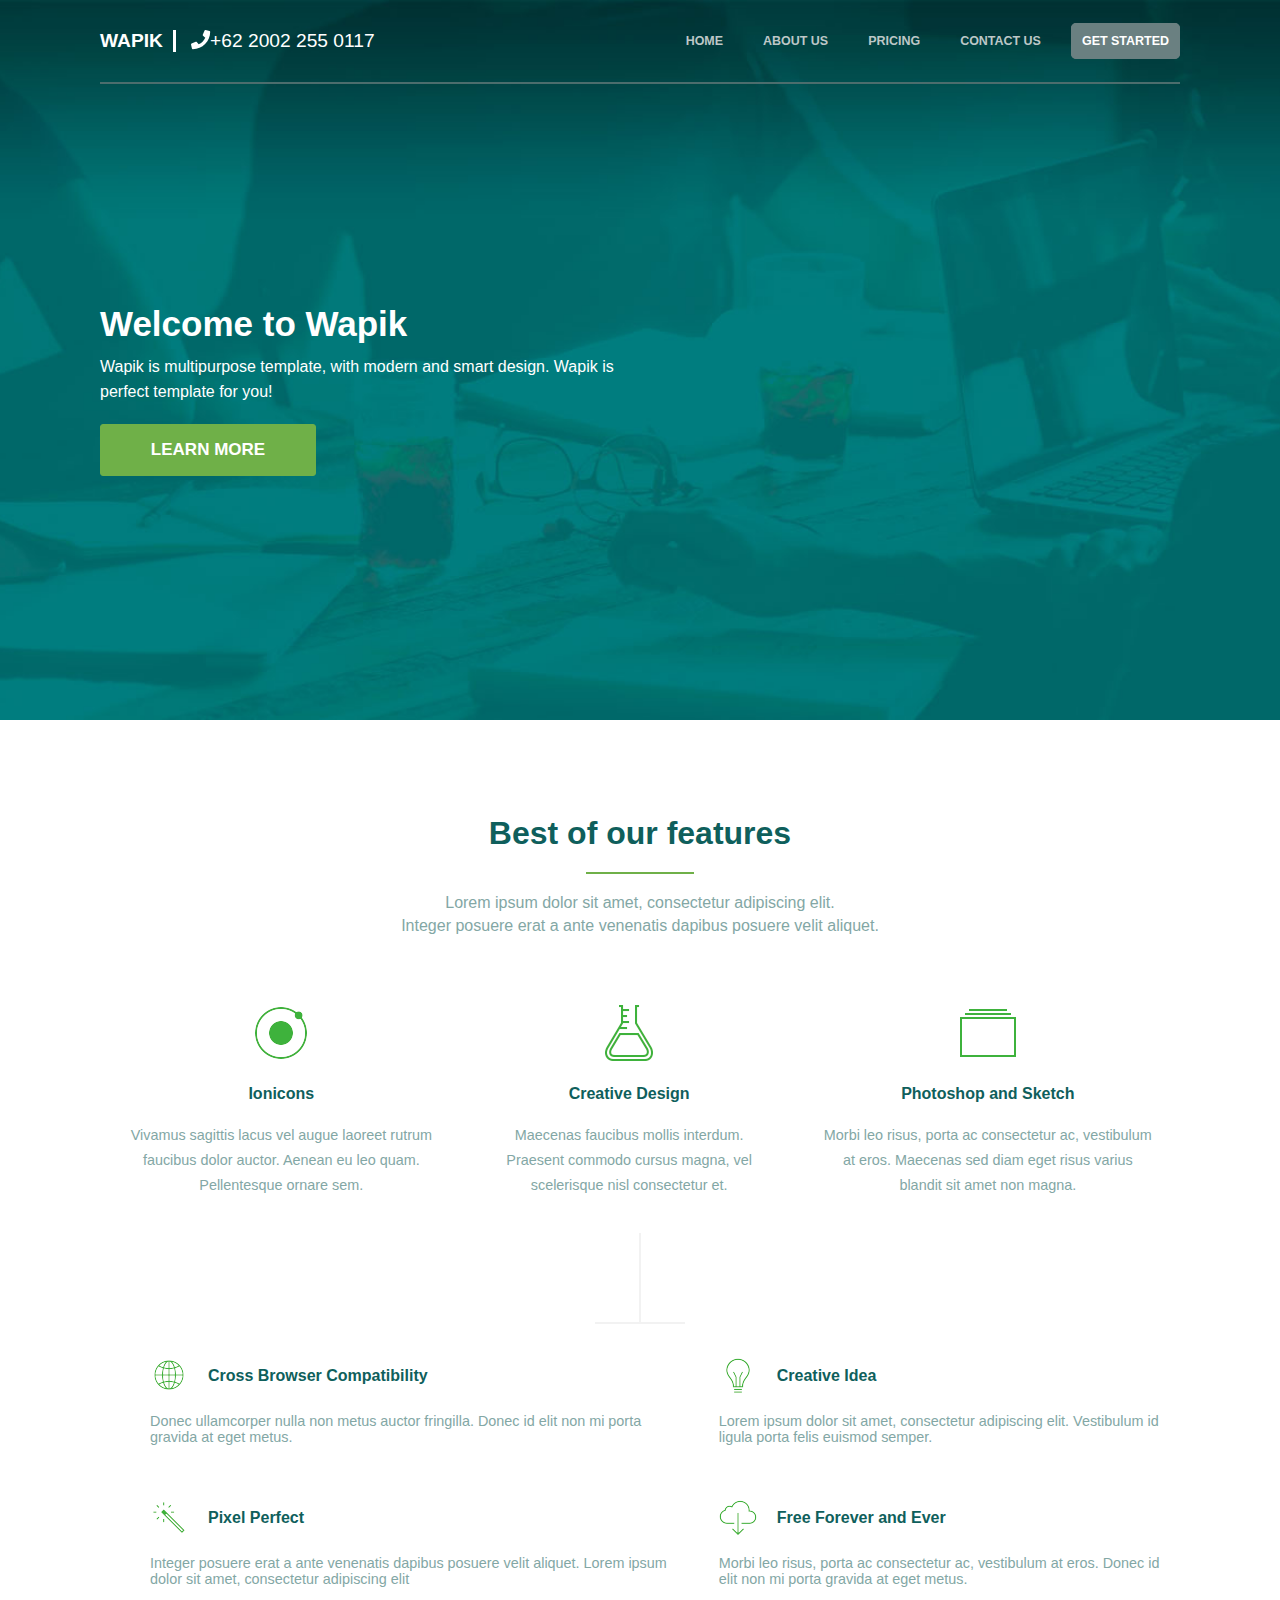
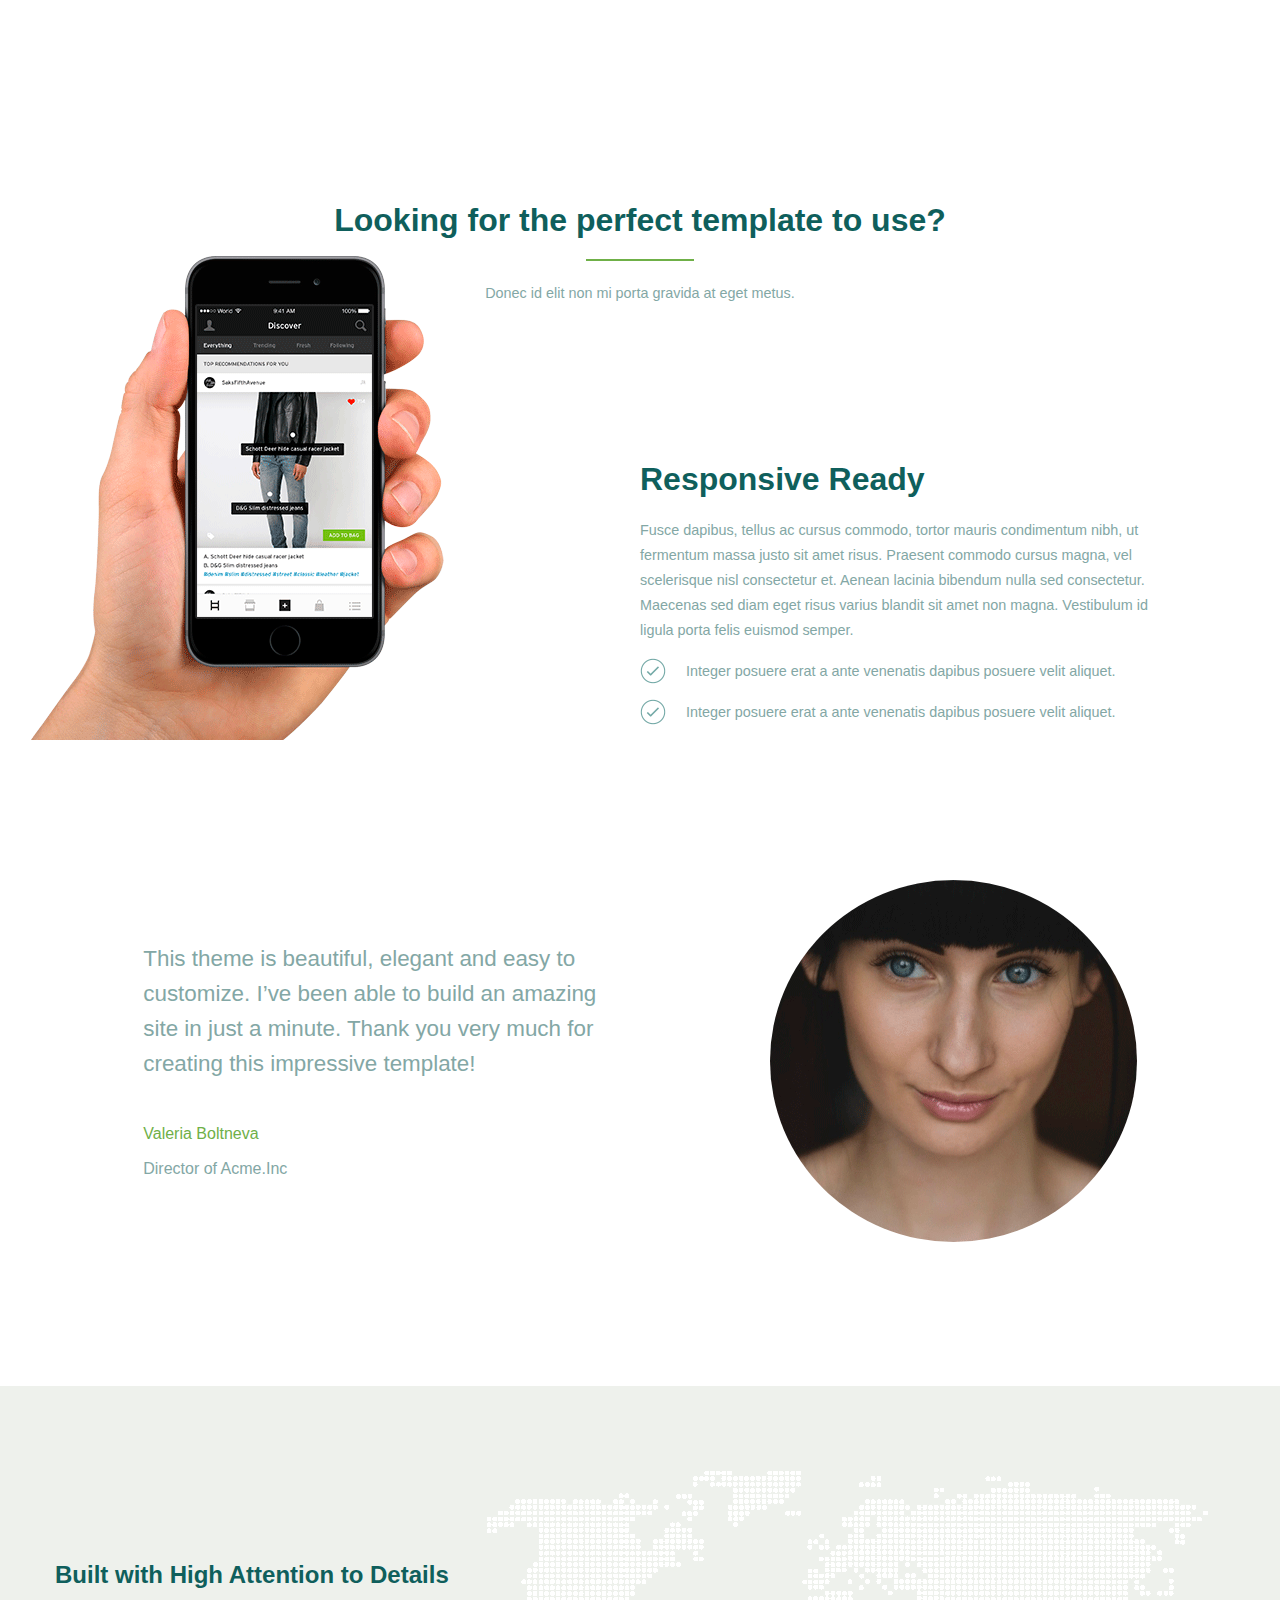
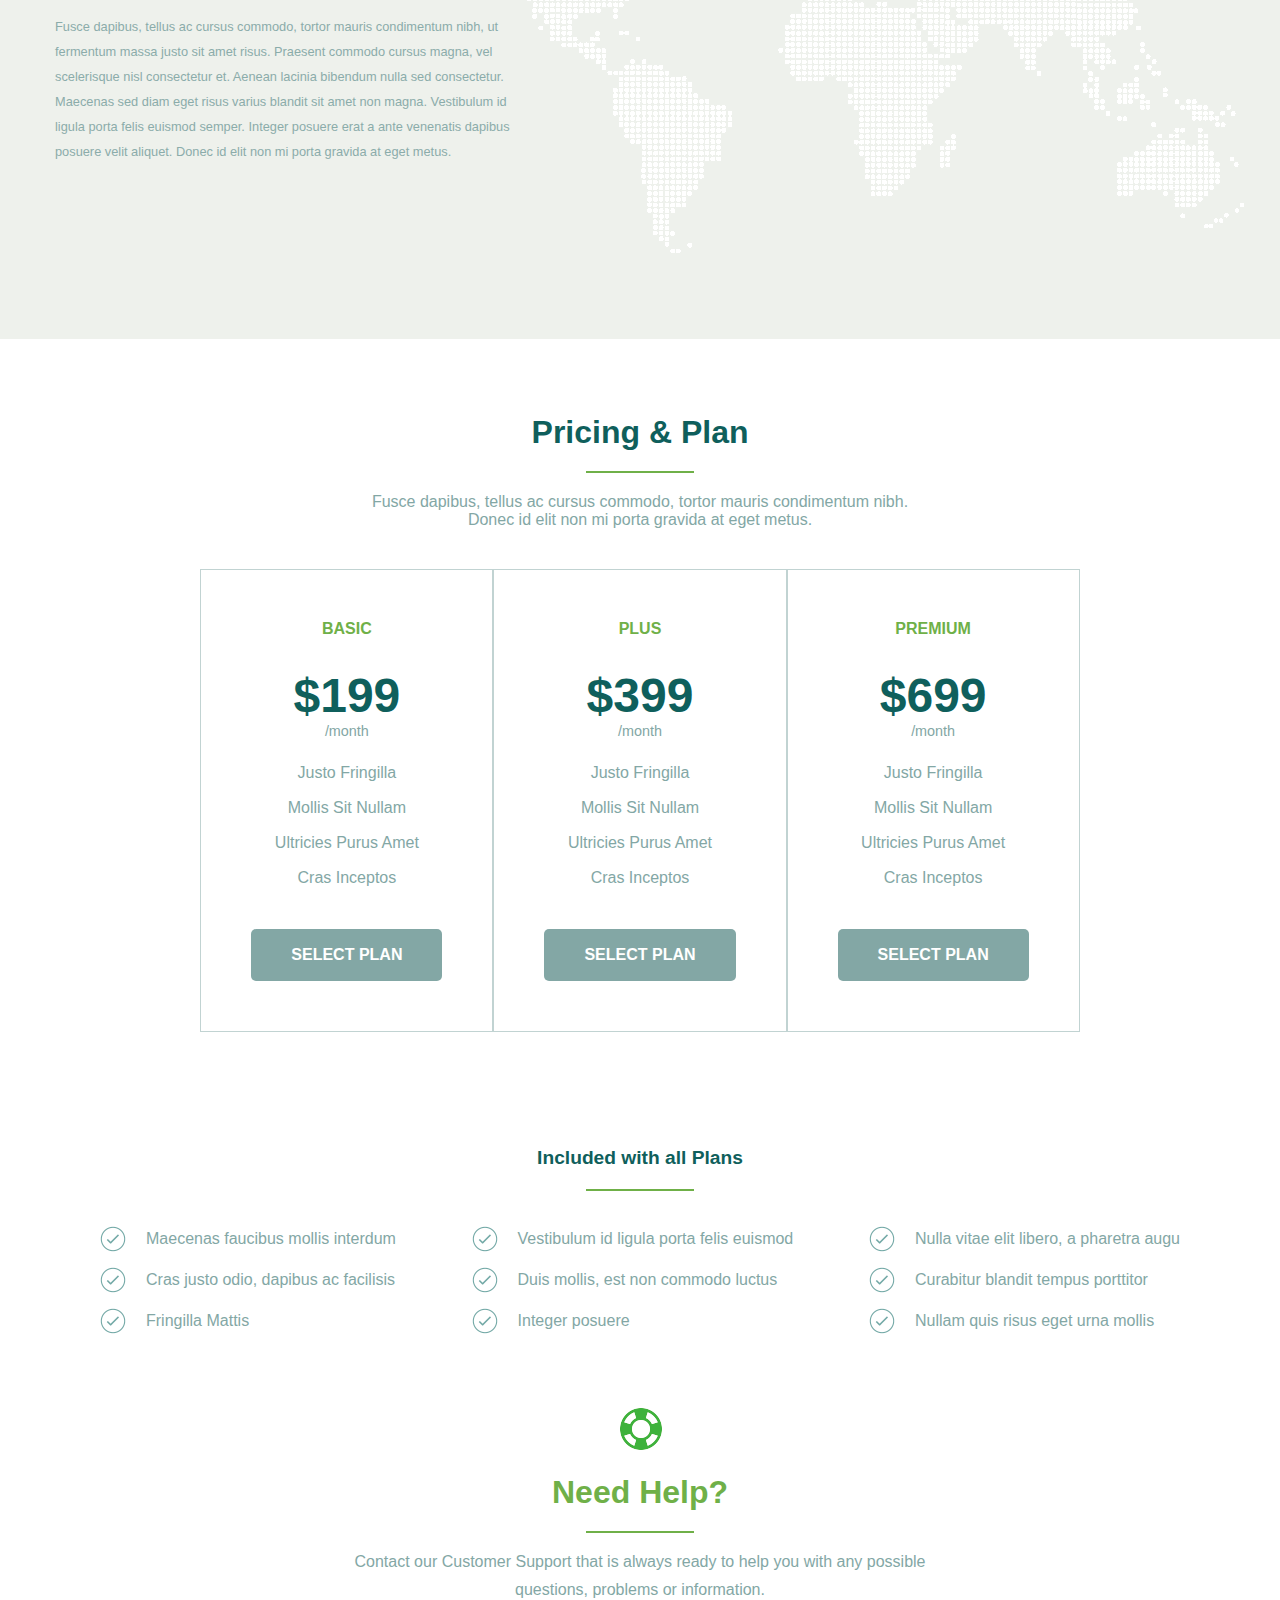
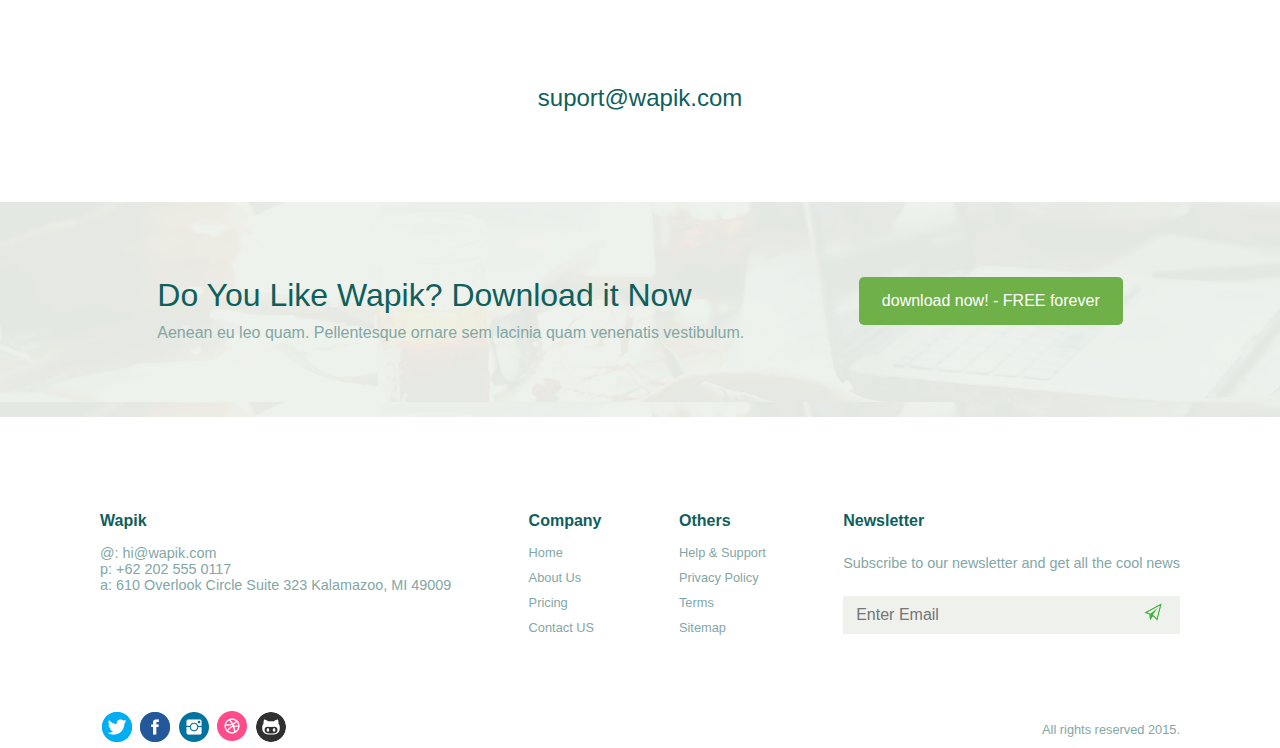
<file: index.html>
<!DOCTYPE html>
<html lang="en">

<head>
    <meta charset="UTF-8">
    <meta http-equiv="X-UA-Compatible" content="IE=edge">
    <meta name="viewport" content="width=device-width, initial-scale=1.0">
    <title>WAPIK</title>
    <link rel="stylesheet" href="css/style.css">
    <link rel="icon" href="./img/icon.png" sizes="32x32" href="./img/icon.png">
    <script src="./js/main.js" defer></script>
</head>

<body>
    <script src="./fontawesome/fontawesome-pro/all.min.js"></script>

    <!-- #region topo -->
    <header class="topo">
        <div class="content topo-content">
            <div class="topo-menu">
                <div class="logo">
                    <h1>WAPIK</h1>
                    <p><i class="fa fa-phone" aria-hidden="true"></i></p>
                    <h5>+62 2002 255 0117</h4>

                </div>

                <button class="toggle" type="button" aria-label="button"><img class="gam"
                        src="./img/menu_black_24dp.svg" alt="menu" aria-hidden="true"></button>
                <nav class="menu">
                    <ul>
                        <li><a href="./pages/home.html" target="_blank">HOME</a></li>
                        <li><a href="./pages/about_us.html">ABOUT US</a></li>
                        <li><a href="./pages/pricing.html" target="Best">PRICING</a></li>
                        <li><a href="./pages/contact.html">CONTACT US</a></li>
                        <li><a class="get-start" href="#">GET STARTED</a></li>

                    </ul>
                </nav>
            </div>
            <div class="headline">
                <h2>Welcome to Wapik</h2>
                <p>Wapik is multipurpose template, with modern and smart design. Wapik is perfect template for you!</p>
                <button class="headline-btn">LEARN MORE</button>
            </div>
        </div>
    </header>
    <!-- #endregion -->

    <!-- #region heading -->
    <div class="heading">
        <div class="content">
            <h2>Best of our features</h2>
            <div class="line"></div>
            <p>Lorem ipsum dolor sit amet, consectetur adipiscing elit.</p>
            <p>Integer posuere erat a ante venenatis dapibus posuere velit aliquet.</p>
            <div class="article-heading">

                <div class="heading-box">
                    <img src="img/ico1.png" alt="">
                    <h3>Ionicons</h3>
                    <p>Vivamus sagittis lacus vel augue laoreet rutrum faucibus dolor auctor. Aenean eu leo quam.
                        Pellentesque ornare sem.</p>
                </div>

                <div class="heading-box">
                    <img src="img/ico2.png" alt="">
                    <h3>Creative Design</h3>
                    <p>Maecenas faucibus mollis interdum. Praesent commodo cursus magna, vel scelerisque nisl
                        consectetur et.</p>
                </div>

                <div class="heading-box">
                    <img src="img/ico3.png" alt="">
                    <h3>Photoshop and Sketch</h3>
                    <p>Morbi leo risus, porta ac consectetur ac, vestibulum at eros. Maecenas sed diam eget risus varius
                        blandit sit amet non magna.</p>
                </div>

            </div>

            <img class="line-separate" src="img/line-separate.png" alt="">

            <div class="others-reading">
                <div class="box-reading">
                    <div class="others-box">
                        <div class="other-header">
                            <img src="img/other1.png" alt="">
                            <h3>Cross Browser Compatibility</h3>
                        </div>
                        <p>Donec ullamcorper nulla non metus auctor fringilla. Donec id elit non mi porta gravida at
                            eget metus.</p>
                    </div>

                    <div class="others-box">
                        <div class="other-header">
                            <img src="img/other2.png" alt="">
                            <h3>Pixel Perfect</h3>
                        </div>
                        <p>Integer posuere erat a ante venenatis dapibus posuere velit aliquet. Lorem ipsum dolor sit
                            amet, consectetur adipiscing elit</p>
                    </div>

                </div>

                <div class="box-reading">
                    <div class="others-box">
                        <div class="other-header">
                            <img src="img/other3.png" alt="">
                            <h3>Creative Idea</h3>
                        </div>
                        <p>Lorem ipsum dolor sit amet, consectetur adipiscing elit. Vestibulum id ligula porta felis
                            euismod semper.</p>
                    </div>

                    <div class="others-box">
                        <div class="other-header">
                            <img src="img/other4.png" alt="">
                            <h3>Free Forever and Ever</h3>
                        </div>
                        <p>Morbi leo risus, porta ac consectetur ac, vestibulum at eros. Donec id elit non mi porta
                            gravida at eget metus.</p>
                    </div>
                </div>
            </div>
        </div>
    </div>
    <!-- #endregion -->

    <!-- #region info -->
    <section class="info">
        <div class="content cont-info">
            <h2>Looking for the perfect template to use?</h2>
            <div class="line"></div>
            <p>Donec id elit non mi porta gravida at eget metus.</p>
            <div class="info-responsive">
                <div class="info-responsive-content">
                    <h2>Responsive Ready</h2>
                    <p>Fusce dapibus, tellus ac cursus commodo, tortor mauris condimentum nibh, ut fermentum massa justo
                        sit amet risus. Praesent commodo cursus magna, vel scelerisque nisl consectetur et. Aenean
                        lacinia bibendum nulla sed consectetur. Maecenas sed diam eget risus varius blandit sit amet non
                        magna. Vestibulum id ligula porta felis euismod semper.</p>
                    <div class="confirm"><img src="img/simbol-confirm.png" alt="">
                        <p>Integer posuere erat a ante venenatis dapibus posuere velit aliquet.</p>
                    </div>
                    <div class="confirm"><img src="img/simbol-confirm.png" alt="">
                        <p>Integer posuere erat a ante venenatis dapibus posuere velit aliquet.</p>
                    </div>
                </div>

            </div>
        </div>
    </section>
    <!-- #endregion -->

    <!-- #region photo-->
    <div class="depoiment">
        <div class="depoiment-content content">
            <div class="depoimento">
                <p>This theme is beautiful, elegant and easy to customize. I’ve been able to build an amazing site in
                    just a minute. Thank you very much for creating this impressive template!</p>
                <p class="nome-depo">Valeria Boltneva</p>
                <p class="cargo-depo">Director of Acme.Inc</p>
            </div>
            <div class="depoimento-img"><img src="img/depo-img.png" alt=""></div>
        </div>
    </div>
    <!-- #endregion -->

    <!-- #region world-->
    <div class="details">
        <div class="details-cx content">
            <div class="details-txt">
                <h2>Built with High Attention to Details</h2>
                <p>
                    Fusce dapibus, tellus ac cursus commodo, tortor mauris condimentum nibh, ut fermentum massa justo
                    sit amet risus. Praesent commodo cursus magna, vel scelerisque nisl consectetur et. Aenean lacinia
                    bibendum nulla sed consectetur. Maecenas sed diam eget risus varius blandit sit amet non magna.
                    Vestibulum id ligula porta felis euismod semper. Integer posuere erat a ante venenatis dapibus
                    posuere velit aliquet. Donec id elit non mi porta gravida at eget metus.
                </p>
            </div>

        </div>
    </div>
    <!-- #endregion -->

    <!-- #region pricing-->
    <div class="content prices-plan">
        <div class="prices-txt">
            <h2>Pricing & Plan</h2>
            <div class="line"></div>
            <p>Fusce dapibus, tellus ac cursus commodo, tortor mauris condimentum nibh.<p>
                    <p>Donec id elit non mi porta gravida at eget metus.</p>
        </div>
        <div class="prices-box">
            <div class="box-price-info">
                <h3>BASIC</h3>
                <span>$199</span>
                <p class="month">/month</p>
                <p>Justo Fringilla</p>
                <p>Mollis Sit Nullam</p>
                <p>Ultricies Purus Amet</p>
                <p>Cras Inceptos</p>
                <button>SELECT PLAN</button>
            </div>

            <div class="box-price-info">
                <h3>PLUS</h3>
                <span>$399</span>
                <p class="month">/month</p>
                <p>Justo Fringilla</p>
                <p>Mollis Sit Nullam</p>
                <p>Ultricies Purus Amet</p>
                <p>Cras Inceptos</p>
                <button>SELECT PLAN</button>
            </div>

            <div class="box-price-info">
                <h3>PREMIUM</h3>
                <span>$699</span>
                <p class="month">/month</p>
                <p>Justo Fringilla</p>
                <p>Mollis Sit Nullam</p>
                <p>Ultricies Purus Amet</p>
                <p>Cras Inceptos</p>
                <button>SELECT PLAN</button>
            </div>
        </div>
        <div class="info-plan">
            <h2>Included with all Plans</h2>
            <div class="line"></div>
        </div>
        <div class="plan-info-box">
            <div class="plan-box">
                <div class="confirm"><img src="img/simbol-confirm.png" alt="">
                    <p>Maecenas faucibus mollis interdum</p>
                </div>
                <div class="confirm"><img src="img/simbol-confirm.png" alt="">
                    <p>Cras justo odio, dapibus ac facilisis</p>
                </div>
                <div class="confirm"><img src="img/simbol-confirm.png" alt="">
                    <p>Fringilla Mattis</p>
                </div>
            </div>

            <div class="plan-box">
                <div class="confirm"><img src="img/simbol-confirm.png" alt="">
                    <p>Vestibulum id ligula porta felis euismod</p>
                </div>
                <div class="confirm"><img src="img/simbol-confirm.png" alt="">
                    <p>Duis mollis, est non commodo luctus</p>
                </div>
                <div class="confirm"><img src="img/simbol-confirm.png" alt="">
                    <p>Integer posuere</p>
                </div>
            </div>

            <div class="plan-box">
                <div class="confirm"><img src="img/simbol-confirm.png" alt="">
                    <p>Nulla vitae elit libero, a pharetra augu</p>
                </div>
                <div class="confirm"><img src="img/simbol-confirm.png" alt="">
                    <p>Curabitur blandit tempus porttitor</p>
                </div>
                <div class="confirm"><img src="img/simbol-confirm.png" alt="">
                    <p>Nullam quis risus eget urna mollis</p>
                </div>
            </div>
        </div>
    </div>
    <!-- #endregion -->
   
    <!-- #region help-->
    <div class="need-help content">
        <img src="img/ico-help.png" alt="">
        <h2>Need Help?</h2>
        <div class="line"></div>
        <p>Contact our Customer Support that is always ready to help you with any possible</p>
        <p>questions, problems or information.</p>
        <div class="email">suport@wapik.com</div>
    </div>
    <!-- #endregion -->

    <!-- #region download-->
    <div class="down-now">
        <div class="down-now-box content">
            <div class="down-box">
                <h3>Do You Like Wapik? Download it Now</h3>
                <p>Aenean eu leo quam. Pellentesque ornare sem lacinia quam venenatis vestibulum.</p>
            </div>
            <div class="down-box">
                <button>download now! - FREE forever</button>
            </div>
        </div>
    </div>
    <!-- #endregion -->
   
    <!-- #region footer-->
    <footer>
        <div class="content footer-cont">
            <div class="footer-itens">
                <div class="andress">
                    <h3>Wapik</h3>
                    <p>@: hi@wapik.com</p>
                    <p>p: +62 202 555 0117</p>
                    <p>a: 610 Overlook Circle Suite 323
                        Kalamazoo, MI 49009</p>
                </div>
            </div>
            <div class="footer-itens">
                <div class="company">
                    <h3>Company</h3>
                    <a href="">Home</a>
                    <a href="">About Us</a>
                    <a href="">Pricing</a>
                    <a href="">Contact US</a>
                </div>
            </div>
            <div class="footer-itens">
                <div class="others">
                    <h3>Others</h3>
                    <a href="">Help & Support</a>
                    <a href="">Privacy Policy</a>
                    <a href="">Terms</a>
                    <a href="">Sitemap</a>
                </div>
            </div>
            <div class="footer-itens">
                <div class="newsletter">
                    <h3>Newsletter</h3>
                    <p>Subscribe to our newsletter and get all the cool news</p>
                    <div class="form-news">
                        <input type="text" placeholder="Enter Email">
                        <img src="img/send.png" alt="">
                    </div>

                </div>
            </div>
        </div>
        <div class="rodape content">
            <div class="social">
                <img src="img/twiter-ico.png" alt="">
                <img src="img/fb-ico.png" alt="">
                <img src="img/instagram-ico.png" alt="">
                <img src="img/driblle-ico.png" alt="">
                <img src="img/git-ico.png" alt="">
            </div>
            <p>All rights reserved 2015.</p>
        </div>
    </footer>
    <!-- #endregion -->
</body>

</html>
</file>
<file: css/style.css>
* {
    margin: 0;
    padding: 0;
    font-size: 100%;
    box-sizing: border-box;
    font-family: sans-serif;
    list-style: none;
    text-decoration: none;
    border: none;
}

/* Button style */
.toggle {

width: 50px;
height: 30px;
background: transparent;
margin-left: auto;
display: none;
}

.topo {
    background-image: url(../img/bg-topo.jpg);
    background-size: cover;
    background-position: center center;
    height: 80vh;
}

.content {
    max-width: 1220px;
    margin: 0 auto;
    padding: 0px 70px;
}

.topo-menu {
    padding: 30px 0px;
    display: flex;
    justify-content: space-between;
    align-content: center;
    align-items: center;
    border-bottom: 2px solid #4c6d6d;
}

.logo {
    color: #fff;
    font-size: 1.2em;
    display: flex;
    flex-direction: row;
   
}
.logo h1{
    margin-right: 15px;
    border-right: 3px solid white;
    padding-right: 10px;
}

.logo h5{
    font-weight: 100;  
}
.menu ul {
    display: flex;
}

.menu li {
    font-size: 0.78em;
    font-weight: bold;
    margin-left: 20px;
}

.menu li a {
    color: #bdc7c7;
    padding: 10px;
}

.menu li a:hover {
    color: #fff;
}

.menu .get-start {
    background: #6a8081;
    color: #fff;
    border-radius: 5px;
    border: 1px solid #6a8081;
}

.menu .get-start:hover {
    color: #bdc7c7;
    transition: 1.5s;
    background-color: transparent;

}

.headline {
    display: flex;
    flex-direction: column;
    height: 68vh;
    width: 50%;
    justify-content: center;
    align-content: center;
    color: #fff;
}

.headline h2 {
    font-size: 35px;
    margin-bottom: 10px;
}

.headline p {
    line-height: 25px;
}

.headline-btn {
    width: 40%;
    background: #6fb048;
    color: #fff;
    padding: 15px;
    font-size: 17px;
    border-radius: 3px;
    font-weight: bold;
    margin-top: 20px;
    border: 1px solid #6fb048;
}

.headline-btn:hover {
    transition: 1.5s;
    background-color: transparent;

}

.heading {
    display: flex;
    margin: 0 auto;
    max-width: 1220px;
    text-align: center;
    padding-top: 95px;
}

.heading h2 {
    color: #0f5f5c;
    font-size: 2em;
    margin-bottom: 20px;
}

.line {
    width: 10%;
    height: 2px;
    background: #6fb048;
    margin: 0 auto;
    margin-bottom: 20px;
}

.heading p {
    color: #83a7a5;
    font-size: 1em;
    margin-bottom: 5px;
}

.article-heading {
    display: flex;
    justify-content: space-between;
    margin-top: 70px;
}

.heading-box {
    padding: 0px 25px;
}

.heading-box h3 {
    color: #0f5f5c;
    margin: 20px 0px;
}

.heading-box p {
    font-size: 0.9em;
    line-height: 25px;
}

.line-separate {
    margin: 30px 0px;
}

.others-reading {
    display: flex;
    justify-content: space-between;
    margin-bottom: 100px;
}

.other-header {
    display: flex;
    align-content: center;
    align-items: center;
    margin-bottom: 20px;
}

.other-header img {
    margin-right: 20px;
}

.other-header h3 {
    color: #0f5f5c;
}

.box-reading {
    margin-left: 50px;
}

.others-box {
    margin-bottom: 55px;
}

.others-box p {
    text-align: left;
    font-size: 0.9em;
}

.cont-info {
    background-image: url(../img/hand-phone.png);
    background-repeat: no-repeat;
    background-position: bottom left;
    background-size: contain;
    background-size: auto;
    text-align: center;
    padding-top: 60px;
}

.cont-info h2 {
    color: #0f5f5c;
    font-size: 2em;
    margin-bottom: 20px;
}

.cont-info p {
    font-size: 0.9em;
    line-height: 25px;
    color: #83a7a5;
}

.cont-info .info-responsive {
    display: flex;
    flex-direction: column;
    justify-content: flex-end;
    align-items: flex-end;
    width: 100%;
}

.info-responsive-content {
    width: 50%;
    text-align: left;
    margin-top: 155px;
}

.confirm {
    display: flex;
    align-items: center;
    margin: 15px 0px;
}

.confirm img {
    margin-right: 20px;
}

.depoiment-content {
    margin-top: 140px;
    margin-bottom: 140px;
    display: flex;
    justify-content: space-around;
    align-content: center;
    align-items: center;
}

.depoimento {
    width: 50%;
    padding-right: 50px;
}

.depoimento p {
    color: #83a7a5;
    line-height: 35px;
    font-size: 1.4em;
    font-weight: 100;
}

.depoimento .nome-depo {
    margin-top: 35px;
    color: #6fb048;
    font-size: 1em;
}

.depoimento .cargo-depo {
    font-size: 1em;
}

.depoimento-img img {
    border-radius: 150%;
}

.details {
    background: #eef1ec;
    background-image: url(../img/map.png);
    background-repeat: no-repeat;
    background-position: right;
}

.details-cx {
    padding: 175px 25px;
    display: flex;
    flex-direction: column;
    justify-content: flex-start;
    align-content: flex-start;
}

.details-txt {
    width: 40%;
}

.details-cx h2 {
    color: #0f5f5c;
    font-size: 1.5em;
    margin-bottom: 25px;
}

.details-cx p {
    color: #8bacaa;
    line-height: 25px;
    font-size: 0.8em;
}

.prices-plan h2 {
    text-align: center;
    margin-top: 75px;
    color: #0f5f5c;
    font-size: 2em;
    margin-bottom: 20px;
}

.prices-plan p {
    color: #83a7a5;
    text-align: center
}

.prices-box {
    display: flex;
    justify-content: center;
}

.box-price-info {
    text-align: center;
    margin: 40px 0px;
    border: solid 1px #c1d3d2;
    padding: 50px;
}

.box-price-info h3 {
    color: #6fb048;
    margin-bottom: 30px;
}

.box-price-info span {
    font-size: 3em;
    font-weight: bold;
    color: #0f5f5c;
}

.box-price-info .month {
    font-size: 0.9em;
    margin-bottom: 25px;
}

.box-price-info p {
    margin-bottom: 17px;
    color: #83a7a5;
}

.box-price-info button {
    padding: 17px 40px;
    border-radius: 5px;
    background: #83a7a5;
    color: #fff;
    font-weight: bold;
    margin-top: 25px;
}

.info-plan h2 {
    font-size: 1.2em;
}

.plan-info-box {
    display: flex;
    justify-content: space-between;
}

.need-help {
    text-align: center;
    margin-top: 55px;
    margin-bottom: 90px;
}

.need-help img {
    margin-bottom: 17px;
}

.need-help h2 {
    color: #6fb048;
    font-size: 2em;
    margin-bottom: 20px;
}

.need-help p {
    margin-bottom: 10px;
    color: #83a7a5;
}

.need-help .email {
    font-size: 1.5em;
    color: #0f5f5c;
    margin-top: 85px;
}

.down-now {
    background-image: url(../img/bg-download.png);
    padding: 75px 0px;
    ;
}

.down-now-box {
    display: flex;
    justify-content: space-around;
}

.down-now-box h3 {
    color: #0f5f5c;
    font-size: 2em;
    font-weight: lighter;
    margin-bottom: 10px;
}

.down-now-box p {
    color: #83a7a5;
}

.down-now-box button {
    padding: 15px 23px;
    background: #6fb048;
    color: #fff;
    border-radius: 5px;
}

.footer-cont {
    margin-top: 95px;
    display: flex;
    justify-content: space-between;
}

.footer-itens h3 {
    color: #0f5f5c;
    margin-bottom: 15px;
}

.footer-itens p {
    font-size: 0.9em;
    color: #83a7a5;
}

.footer-itens a {
    color: #83a7a5;
    display: block;
    padding-bottom: 10px;
    font-size: 0.8em;
}

.newsletter p {
    margin: 25px 0px;
}

.newsletter input[type="text"] {
    width: 100%;
    background: #eef1ec;
    padding: 10px 13px;
    color: #83a7a5;
}

.form-news {
    display: flex;
    position: relative;
    width: 100%;
}



.form-news img {
    position: absolute;
    right: 15px;
    cursor: pointer;
    bottom: 10px;
}

.rodape {
    display: flex;
    justify-content: space-between;
    margin-top: 65px;
    align-content: center;
    align-items: center;
}

.rodape p {
    font-size: 0.8em;
    color: #83a7a5;
}

/*MediasQuery*/
@media (max-width:755px) {
    .dflex{
        display: flex !important;

    }

    .toggle{
        display: block;

    }
    .content {
        padding: 0px 15px;
    }

    .menu ul {
        display: flex;
        position: absolute;
        flex-direction: column;
        color: rgb(255, 255, 255);
        z-index: 12;
        height: 200px;
        
        
    }
    .menu ul li{
        margin-top: 20px;
       
    }
    .menu ul li a{
        color: rgb(255, 255, 255);
    }
    .menu{
        top: 20%;
        left: 0;
        position: absolute;
        width: 100%;
        height: 50vh;
        background: rgba(0, 0, 0, 0.9);
        box-shadow: 0 0 20px 50px rgba(255, 255, 255, 0.5);  
        z-index: 10;
        display: none;
        justify-content: center;
        align-items: center;

    }
    .get-start{
        background: transparent !important;
        border: none !important;
        
       
    }
    .topo {
        
        height: 100vh
    }

    .headline {
        width: 100%;
    }

    .line {
        width: 30%;
    }

    .headline h2 {
        font-size: 1.5em
    }

    .headline-btn {
        width: 100%;
    }

    .headline p {
        font-size: 0.7em;
    }

    .heading .content {
        flex-direction: column;
        width: 100%;
    }

    .heading p {
        font-size: 0.8em
    }

    .article-heading {
        width: 100%;
        flex-direction: column;
    }

    .article-heading img {
        margin-top: 15px
    }

    .others-reading {
        flex-direction: column;
    }

    .cont-info {
        background: none;
    }

    .cont-info {
        height:
    }

    .cont-info .info-responsive {
        flex-direction: column;
    }

    .cont-info h2 {
        font-size: 1em
    }

    .info-responsive-content {
        width: 100%;
        margin-top: 50px
    }

    .info-responsive-content p {
        font-size: 0.8em
    }

    .depoiment-content {
        flex-direction: column;
        text-align: center;
    }

    .depoimento {
        width: 100%;
    }

    .depoimento p {
        font-size: 1em;
        text-align: left;
    }

    .depoimento-img img {
        width: 50%;
    }

    .depoimento .nome-depo {
        font-size: 0.7em;
    }

    .depoimento .cargo-depo {
        font-size: 0.7em;
    }

    .details-cx {
        width: 100%;
        flex-direction: column;
        padding: 100px 15px
    }

    .details h2 {
        font-size: 1em;
    }

    .details-txt {
        width: 100%;
    }

    .prices-box {
        flex-direction: column;
    }

    .plan-info-box {
        flex-direction: column;
    }

    .plan-info-box {
        font-size: 0.8em;
    }

    .down-now-box {
        flex-direction: column;
        align-content: center;
        align-items: center;
        text-align: center;
    }

    .down-now-box h3 {
        font-size: 1em;
    }

    .down-now-box p {
        font-size: 12px;
        margin: 25px;
    }

    .footer-cont {
        flex-direction: column;
        text-align: left;
    }

    .footer-itens h3 {
        margin-top: 25px
    }

    .footer-itens h3,
    .footer-itens p {
        margin-bottom: 25px;
    }

    .rodape {
        flex-direction: column;
    }

    .rodape p {
        margin-top: 25px;
    }
}

@media (max-width: 1087px) {
    body {
        background: #000;
    }

    .prices-plan p {
        font-size: 12px;
    }
}

@media (max-width:940px) {
    .logo h5{
        display: none;
    }
   
}

@media (max-width:777px) {
    .logo p{
        display: none;
    }
    .logo h1{
        border: none;
    }

    .logo{margin: 0;
    padding: 0;}
   
}
</file>
